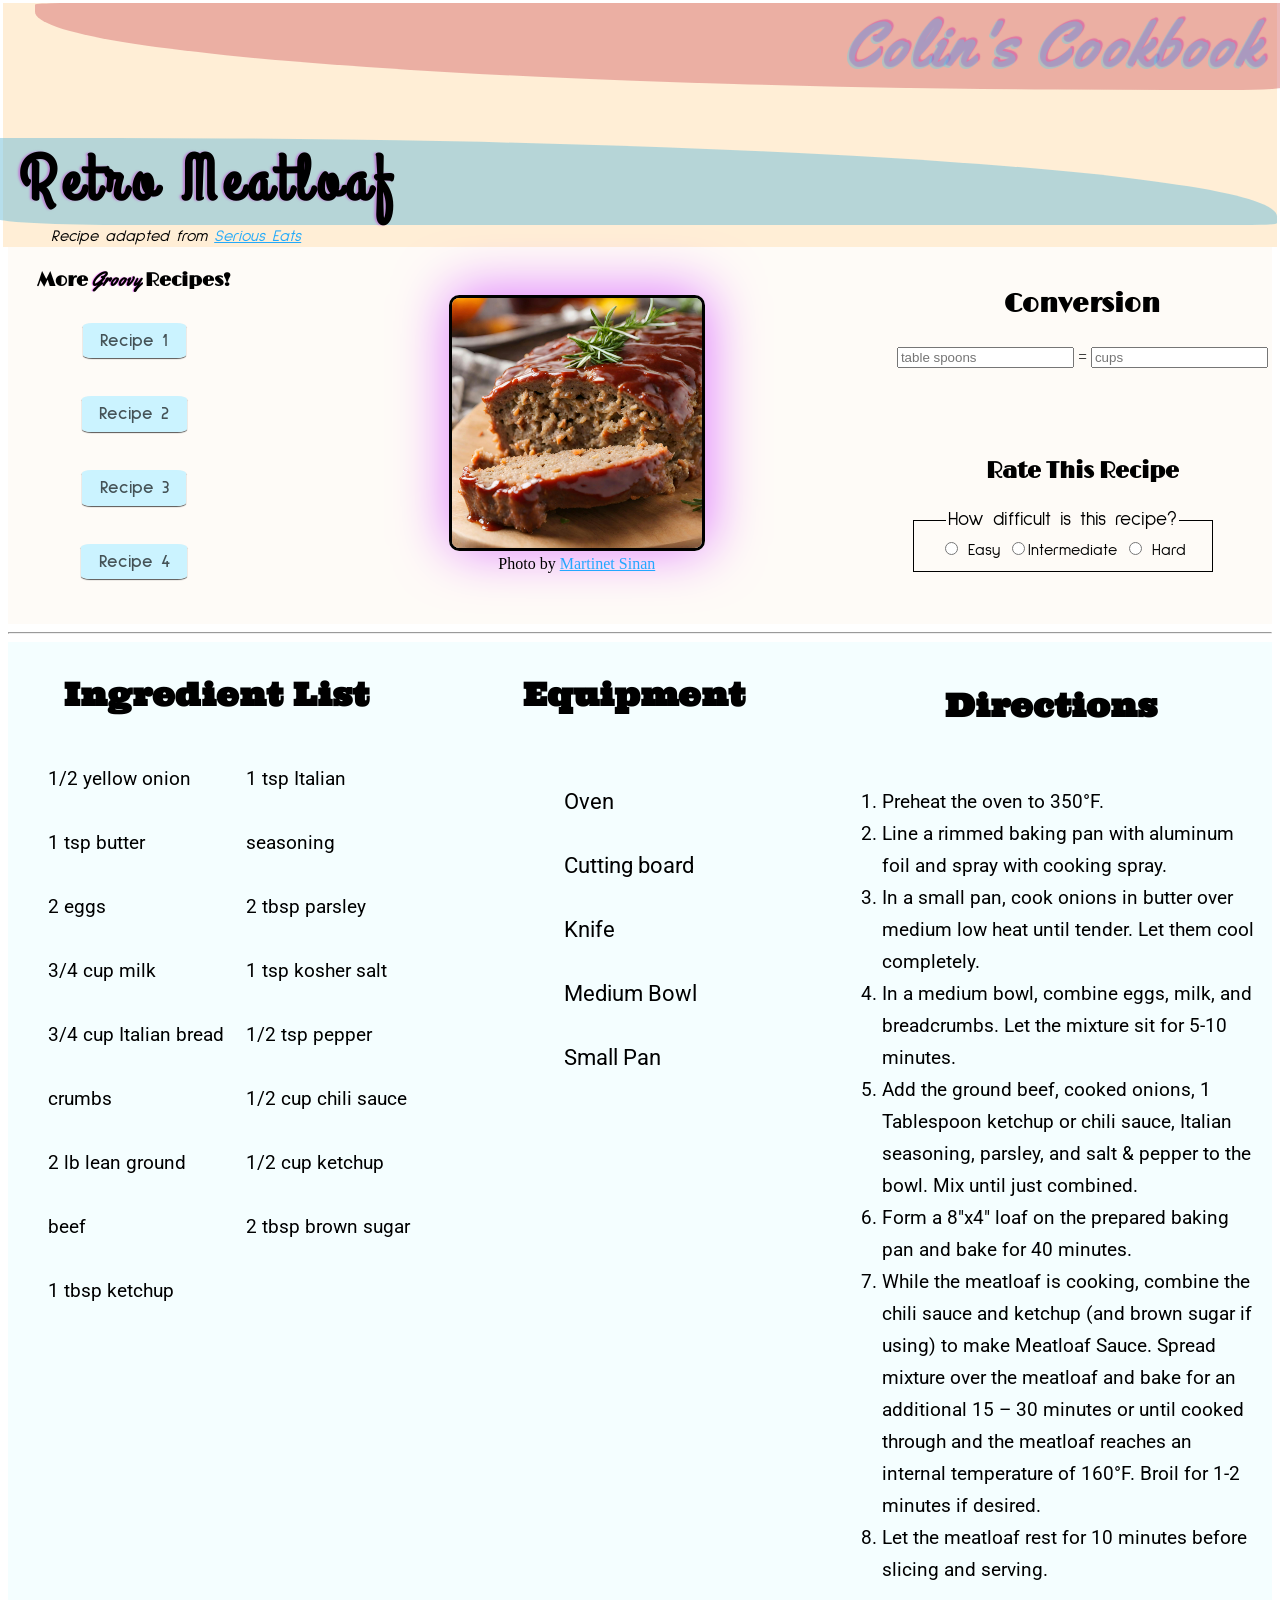
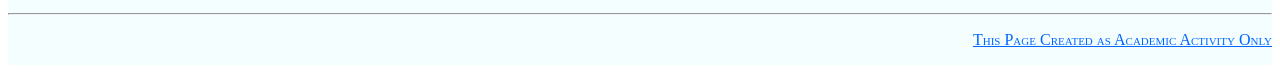
<file: index.html>
<!DOCTYPE html>
<html lang="en">

<head>
    <meta charset="UTF-8">
    <meta name="viewport" content="width=device-width, initial-scale=1.0">
    <link rel="preconnect" href="https://fonts.googleapis.com">
    <link rel="preconnect" href="https://fonts.gstatic.com" crossorigin>
    <link
        href="https://fonts.googleapis.com/css2?family=Caprasimo&family=Chicle&family=EB+Garamond:ital,wght@0,400..800;1,400..800&family=Fascinate&family=Freehand&family=Goblin+One&family=Grand+Hotel&family=Limelight&family=Roboto:ital,wght@0,100..900;1,100..900&family=Spicy+Rice&family=Sulphur+Point:wght@300;400;700&family=Trade+Winds&family=Ultra&family=Wendy+One&family=Yellowtail&display=swap"
        rel="stylesheet">
    <meta name="author" content="Colin Moen">
    <title>Colin's Cookbook</title>
    <link rel="stylesheet" href="css/style.css">
</head>

<body>
    <div class="container-fluid">

        <!-------  HEADING BOX ------>
        <div class="row" style="width: 100%">
            <header>
                <div class="pagename">
                    <h1>Colin's Cookbook</h1>
                </div>
                <h2 class="retro-meatloaf">Retro Meatloaf</h2>
                <p class="adapted-from">
                    <cite>Recipe adapted from <a
                            href="https://www.seriouseats.com/the-food-lab-all-american-meatloaf-excerpt-recipe">Serious
                            Eats</a></cite>
                </p>
            </header>
        </div>


        <!----- FIRST ROW   ------->
        <div class="row-1">
            <div class="col" id="links-box" style="width: 20%"> <!------LINKS BOX------->
                <div class="links">
                    <h3 id="links-h3">More <span class="groovy">Groovy</span> Recipes!</h3>
                    <p><a href="https://www.seriouseats.com/vietnamese-coffee-recipe-11775391">Recipe 1</a></p>
                    <p><a href="https://www.seriouseats.com/knickerbocker-glory-recipe-11771726">Recipe 2</a></p>
                    <p><a href="https://www.seriouseats.com/creamed-corn-recipe-11769268">Recipe 3</a></p>
                    <p><a href="https://www.seriouseats.com/turkey-chourico-smash-burger-recipe-11769970">Recipe 4</a>
                    </p>
                </div>
            </div>
            <div class="col" id="photo-box" style="width: 50%"> <!----- PHOTO BOX------>
                <div></div>
                <div></div>
                <figure class="photo-background">
                    <img class="photo" src="images/meatloaf-250px.png" alt="Close-up photo of a loaf of meat">
                    <figcaption class="photo-caption">
                        Photo by <a
                            href="https://unsplash.com/@foodfusionfrenzy?utm_content=creditCopyText&utm_medium=referral&utm_source=unsplash">Martinet
                            Sinan</a>
                    </figcaption>
                </figure>
            </div>
            <div class="col" id="rating-box" style="width: 30%"> <!--RATING/CONVERSION BOX-->
                <div class="conversion"> <!--conversion-->
                    <h3>Conversion</h3>
                    <input type="text" id="tblspn" name="tblspn" placeholder="table spoons">
                    =
                    <input type="text" id="cups" name="cups" placeholder="cups">
                </div>
                <div class="rating"> <!--rating-->
                    <h3>Rate This Recipe</h3>
                    <fieldset style="width: 300px">
                        <legend><span style="font-size: 1.2rem">How difficult is this recipe?</span></legend>
                        <input type="radio" id="easy" name="easy"> Easy
                        <input type="radio" id="med" name="med">Intermediate
                        <input type="radio" id="hard" name="hard"> Hard
                    </fieldset>
                    <p>&nbsp;</p>
                </div>
            </div>

        </div>
    </div>
    <hr>

    <!-----SECOND ROW -------->
    <div class="row-2">
        <div class="col" id="ingredients-box" style="width: 33%">
            <div class="ingredients"> <!--ingredients-->
                <h3>Ingredient List</h3>
                <ul>
                    <li> 1/2 yellow onion</li>
                    <li> 1 tsp butter</li>
                    <li> 2 eggs</li>
                    <li> 3/4 cup milk</li>
                    <li> 3/4 cup Italian bread crumbs</li>
                    <li> 2 lb lean ground beef</li>
                    <li> 1 tbsp ketchup</li>
                    <li> 1 tsp Italian seasoning</li>
                    <li> 2 tbsp parsley</li>
                    <li> 1 tsp kosher salt</li>
                    <li> 1/2 tsp pepper</li>
                    <li> 1/2 cup chili sauce</li>
                    <li> 1/2 cup ketchup</li>
                    <li> 2 tbsp brown sugar</li>
                </ul>
            </div>
        </div>
        <div class="col" id="equipment-box" style="width: 33%">
            <div class="equipment"> <!--equipment-->
                <h3>Equipment</h3>
                <div class="equipment-list">
                    <ul>
                        <li>Oven</li>
                        <li>Cutting board</li>
                        <li>Knife</li>
                        <li>Medium Bowl</li>
                        <li>Small Pan</li>
                    </ul>
                </div>
            </div>
        </div>
        <div class="col" id="directions-box" style="width: 33%">
            <div class="directions"> <!--directions-->
                <h3>Directions</h3>
                <ol>
                    <li>Preheat the oven to 350°F.</li>
                    <li> Line a rimmed baking pan with aluminum foil and spray with cooking spray.</li>
                    <li> In a small pan, cook onions in butter over medium low heat until tender. Let them cool
                        completely.
                    </li>
                    <li> In a medium bowl, combine eggs, milk, and breadcrumbs. Let the mixture sit for 5-10
                        minutes.
                    </li>
                    <li> Add the ground beef, cooked onions, 1 Tablespoon ketchup or chili sauce, Italian seasoning,
                        parsley,
                        and
                        salt & pepper to the bowl. Mix until just combined.</li>
                    <li> Form a 8"x4" loaf on the prepared baking pan and bake for 40 minutes.</li>
                    <li> While the meatloaf is cooking, combine the chili sauce and ketchup (and brown sugar if
                        using)
                        to
                        make
                        Meatloaf Sauce. Spread mixture over the meatloaf and bake for an additional 15 – 30 minutes
                        or
                        until
                        cooked
                        through and the meatloaf reaches an internal temperature of 160°F. Broil for 1-2 minutes if
                        desired.
                    </li>
                    <li> Let the meatloaf rest for 10 minutes before slicing and serving.</li>
                </ol>
            </div>
        </div>
    </div>


    <!--------FOOTER   BOX------->
    <div class="row-3">
        <div class="col" style="width: 100%">
            <div>
                <hr>
                <p>
                    <a id="disclaimer" href="https://www.bellevuecollege.edu">This Page Created as Academic Activity
                        Only</a>
                </p>
            </div>
        </div>
    </div>
    </div>
</body>

</html>
</file>
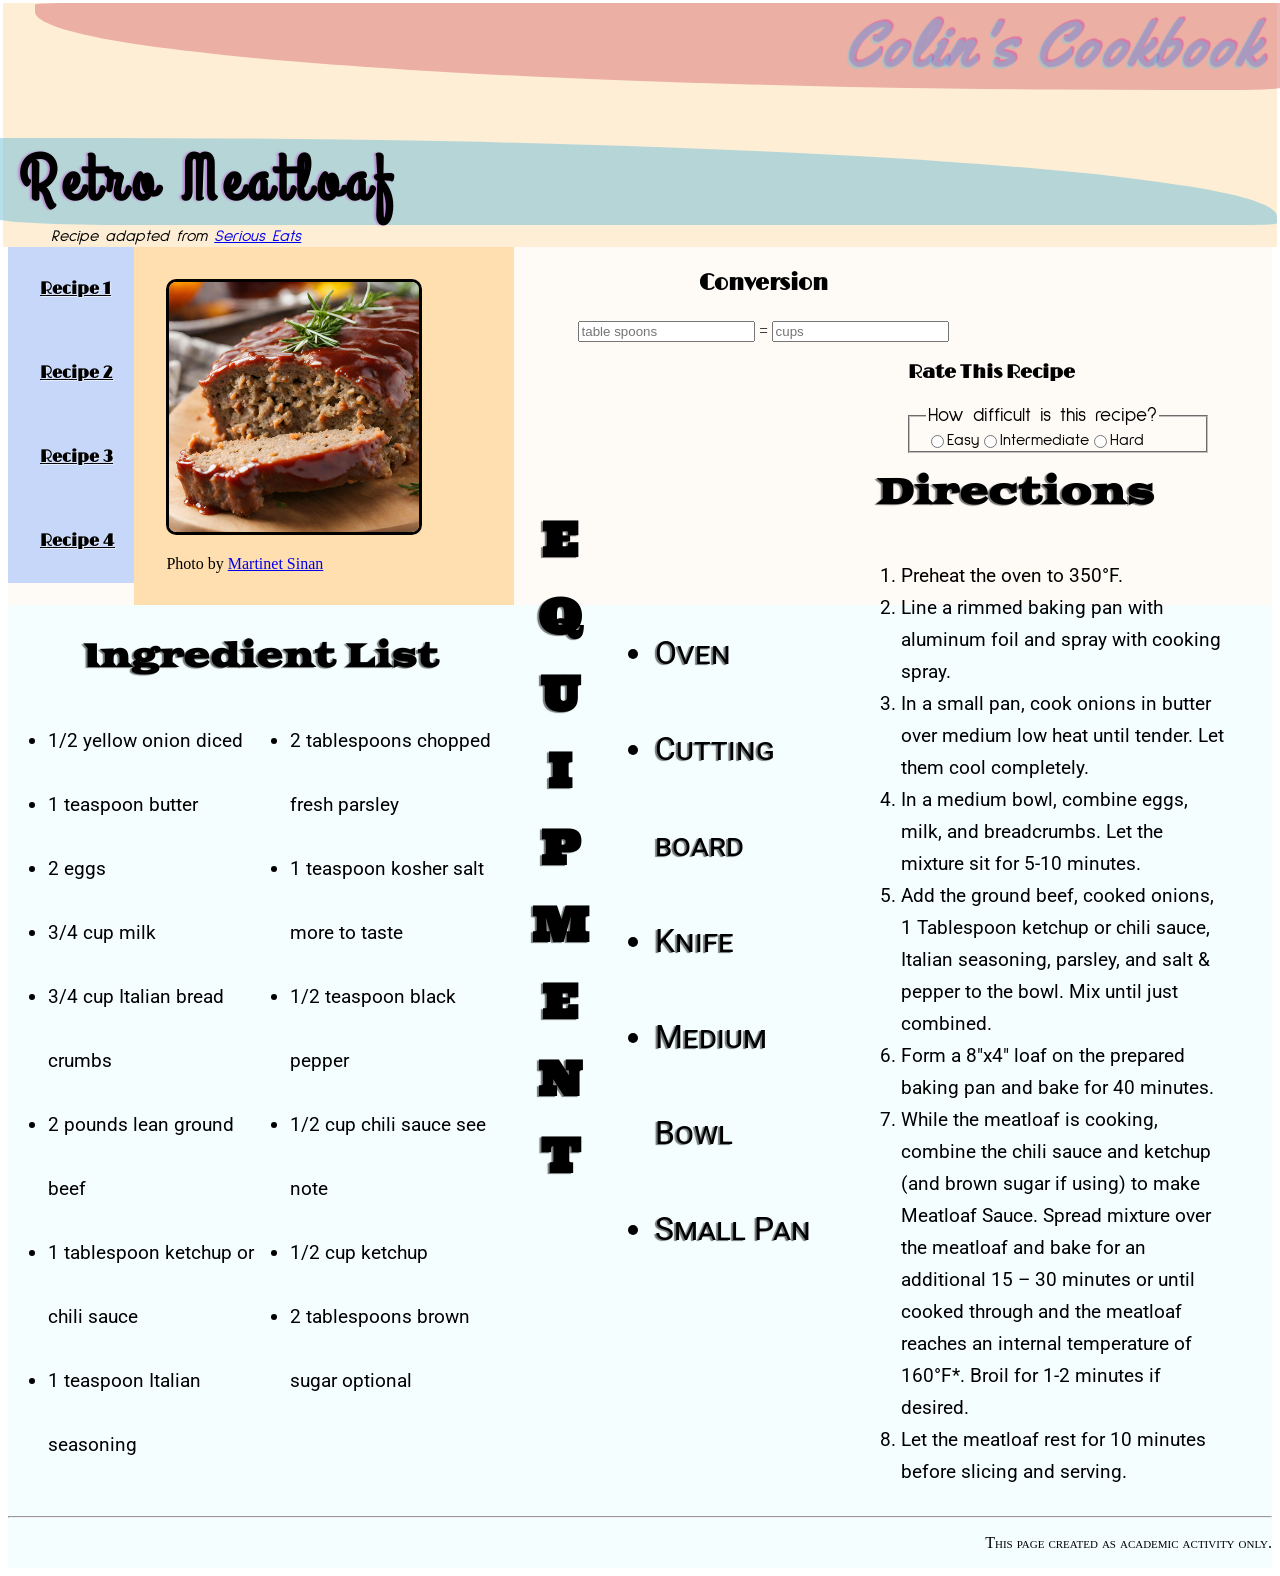
<file: CodingAssignment5/index.html>
<!DOCTYPE html>
<html lang="en">

<head>
    <meta charset="UTF-8">
    <meta name="viewport" content="width=device-width, initial-scale=1.0">
    <link rel="preconnect" href="https://fonts.googleapis.com">
    <link rel="preconnect" href="https://fonts.gstatic.com" crossorigin>
    <link
        href="https://fonts.googleapis.com/css2?family=Caprasimo&family=Chicle&family=EB+Garamond:ital,wght@0,400..800;1,400..800&family=Fascinate&family=Freehand&family=Goblin+One&family=Grand+Hotel&family=Limelight&family=Roboto:ital,wght@0,100..900;1,100..900&family=Spicy+Rice&family=Sulphur+Point:wght@300;400;700&family=Trade+Winds&family=Ultra&family=Wendy+One&family=Yellowtail&display=swap"
        rel="stylesheet">
    <title>Document</title>
    <link rel="stylesheet" href="css/style.css">
</head>

<body>
    <div class="container-fluid">

        <!-------  HEADING BOX ------>
        <div class="row" style="width: 100%">
            <header>
                <div class="pagename">
                    <h1>Colin's Cookbook</h1>
                </div>
                <h2 class="retro-meatloaf">Retro Meatloaf</h2>
                <p class="adapted-from">
                    <cite>Recipe adapted from <a
                            href="https://www.seriouseats.com/the-food-lab-all-american-meatloaf-excerpt-recipe">Serious
                            Eats</a></cite>
                </p>
            </header>
        </div>


        <!----- FIRST THREE COLUMNS ------->
        <div class="row-1">
            <div class="col" class="linkbox" style="width: 10%">
                <div class="links">
                    <a href="recipe-1">Recipe 1</a>
                    <a href="recipe-2">Recipe 2</a>
                    <a href="recipe-3">Recipe 3</a>
                    <a href="recipe-4">Recipe 4</a>
                </div>
            </div>

            <div class="col" style="width: 30%; background-color: rgba(255, 186, 82, 0.432)">
                <figure class="photo-background">
                    <img class="photo" src="images/meatloaf-250px.png" alt="Close-up photo of a loaf of meat">
                    <figcaption class="photo-caption">
                        Photo by <a
                            href="https://unsplash.com/@foodfusionfrenzy?utm_content=creditCopyText&utm_medium=referral&utm_source=unsplash">Martinet
                            Sinan</a>
                    </figcaption>
                </figure>
            </div>
            <div class="col" style="width: 60%">
                <div class="conversion">
                    <h3>Conversion</h3>
                    <input type="text" id="tblspn" name="tblspn" placeholder="table spoons">
                    =
                    <input type="text" id="cups" name="cups" placeholder="cups">
                </div>
                <div class="rating">
                    <h3>Rate This Recipe</h3>
                    <fieldset style="width: 300px">
                        <legend><span style="font-size: 1.2rem">How difficult is this recipe?</span></legend>
                        <input type="radio" id="easy" name="easy"> Easy
                        <input type="radio" id="med" name="med">Intermediate
                        <input type="radio" id="hard" name="hard"> Hard
                    </fieldset>
                    <p>&nbsp;</p>
                </div>
            </div>

        </div>
    </div>


    <!-----SECOND THREE COLUMNS -------->
    <div class="row-2">
        <div class="col" style="width: 40%">
            <div class="ingredients">
                <h3>Ingredient List</h3>
                <ul>
                    <li> 1/2 yellow onion diced</li>
                    <li> 1 teaspoon butter</li>
                    <li> 2 eggs</li>
                    <li> 3/4 cup milk</li>
                    <li> 3/4 cup Italian bread crumbs</li>
                    <li> 2 pounds lean ground beef</li>
                    <li> 1 tablespoon ketchup or chili sauce</li>
                    <li> 1 teaspoon Italian seasoning</li>
                    <li> 2 tablespoons chopped fresh parsley</li>
                    <li> 1 teaspoon kosher salt more to taste</li>
                    <li> 1/2 teaspoon black pepper</li>
                    <li> 1/2 cup chili sauce see note</li>
                    <li> 1/2 cup ketchup</li>
                    <li> 2 tablespoons brown sugar optional</li>
                </ul>
            </div>
        </div>
        <div class="col" style="width: 30%">
            <div class="equipment">
                <h3>Equipment</h3>
                <ul>
                    <li>Oven</li>
                    <li>Cutting board</li>
                    <li>Knife</li>
                    <li>Medium Bowl</li>
                    <li>Small Pan</li>
                </ul>
            </div>
        </div>
        <div class="col" style="width: 30%">
            <div class="directions">
                <h3>Directions</h3>
                <ol style="line-height: 1.2">
                    <li>Preheat the oven to 350°F.</li>
                    <li> Line a rimmed baking pan with aluminum foil and spray with cooking spray.</li>
                    <li> In a small pan, cook onions in butter over medium low heat until tender. Let them cool
                        completely.
                    </li>
                    <li> In a medium bowl, combine eggs, milk, and breadcrumbs. Let the mixture sit for 5-10
                        minutes.
                    </li>
                    <li> Add the ground beef, cooked onions, 1 Tablespoon ketchup or chili sauce, Italian seasoning,
                        parsley,
                        and
                        salt & pepper to the bowl. Mix until just combined.</li>
                    <li> Form a 8"x4" loaf on the prepared baking pan and bake for 40 minutes.</li>
                    <li> While the meatloaf is cooking, combine the chili sauce and ketchup (and brown sugar if
                        using)
                        to
                        make
                        Meatloaf Sauce. Spread mixture over the meatloaf and bake for an additional 15 – 30 minutes
                        or
                        until
                        cooked
                        through and the meatloaf reaches an internal temperature of 160°F*. Broil for 1-2 minutes if
                        desired.
                    </li>
                    <li> Let the meatloaf rest for 10 minutes before slicing and serving.</li>
                </ol>
            </div>
        </div>
    </div>


    <!--------FOOTER   BOX------->
    <div class="row-3">
        <div class="col" style="width: 100%">
            <div>
                <hr>
                <p class="disclaimer" style="text-align: right; color: black">This page created as academic activity
                    only.
                </p>
            </div>
        </div>
    </div>
    </div>
</body>

</html>
</file>
<file: css/style.css>
* {
    box-sizing: border-box;
}

[class*="col"] {
    float: left;
    /* border: 1px solid rgba(0, 0, 0, 0.2); */
    /* Light border for layout */
    /*   padding: 15px; */
}


.row-1::after {
    content: "";
    clear: both;
    display: block;
}

.row-2::after {
    content: "";
    clear: both;
    display: block;

}

.row-3::after {
    content: "";
    clear: both;
    display: block;

}


.row-1 {

    background-color: rgba(252, 245, 237, 0.438);
}

.row-2 {
    background-color: rgba(220, 251, 255, 0.32);
}

.row-3 {

    background-color: rgba(220, 251, 255, 0.32);
}

.row-3 p {
    text-align: right;
}

/* <-----BEGIN PAGE COMPONENTS ---->  */


/* -----  HEADER ------ */

header {
    background-color: rgb(255, 238, 214);
    padding: 0 0 0 0;
    margin: -0.3rem -0.3rem 0 -0.3rem;
}

.pagename {
    text-align: right;
    font-size: 2rem;
    font-family: 'Yellowtail';
    padding: 0 0 0 2rem;
    margin: 0 -1rem 0 0;
}

.pagename h1 {
    margin: 0 0 0 0;
    padding: 0 2rem 0 0;
    letter-spacing: 0.2rem;
    background-color: rgba(216, 115, 115, 0.5);
    border-bottom-left-radius: 90%;
    border-bottom-right-radius: 5%;
    border-top-left-radius: 2%;
    border-top-right-radius: 0;
    color: rgba(55, 232, 255, 0.31);
    text-shadow: 2px -2px 1px rgba(196, 0, 165, 0.32);
}

.retro-meatloaf {
    font-family: 'Grand hotel';
    font-size: 4rem;
    letter-spacing: .4rem;
    color: rgb(0, 0, 0);
    text-shadow: -2px 0px 2px rgba(196, 70, 212, 0.534);
    padding: 0 2rem 0 2rem;
    margin: 3rem 0 0 -1rem;
    background-color: rgba(115, 192, 216, 0.521);
    border-bottom-left-radius: 10%;
    border-bottom-right-radius: 2%;
    border-top-left-radius: 0;
    border-top-right-radius: 90%;

}

.adapted-from {
    font-family: 'Sulphur Point';
    font-size: 1rem;
    padding: 0 0 0 3rem;
    margin: 0 0 0 0rem;
}





/* --------- FIRST ROW OF 3 --------- */





/* ----- LINKS ------ */

#links-box {

    background-color: #fefbf7;
    /* border: 4px solid black; */
}

.links {
    margin: 0 0 0 0;

}

#links-h3 {
    font-family: 'Limelight';
    font-size: 1.2rem;
}

.links p {
    display: block;
    text-align: center;
    font-family: 'Caprasimo';
    font-size: 1.1rem;
    font-weight: 800;
    color: rgb(0, 0, 0);
    text-align: center;
    padding: 1rem 0;
}

.links a {
    color: rgba(0, 0, 0, 0.664);
    background-color: rgb(203, 243, 255);
    border-radius: 9%;
    padding: 0.5em 1em 0.5em 1em;
    text-decoration: none;
    font-family: 'Sulphur Point';
    box-shadow: 0px 1px 1px rgba(0, 0, 0, 0.664);



}

a {
    color: rgba(0, 159, 255, 0.86);
}

a:hover {
    color: rgb(0, 0, 0);
    text-shadow: 1px 1px 1px rgba(0, 0, 0, 0.295);
}

.groovy {
    font-family: 'Yellowtail';
    text-shadow: -1px 0px 1px rgba(236, 29, 255, 0.575);
}


/* ------ PHOTO ------ */

.photo-background {
    text-align: center;
    /* margin-top: 2rem; */
    padding-top: 2rem;
}

#photo-box {
    /* background-color: #c6d6f9;
    border: 4px solid black; */
}

.photo {
    margin: 0 0 0 0;
    border: 3px solid rgb(0, 0, 0);
    border-radius: 4%;
    box-shadow: 2px -3px 55px rgb(223, 117, 255);

}

.photo-caption {}




/* ------RATING / CONVERSION- -------*/


#rating-box {
    /* background-color: #c6d6f9;
    border: 4px solid black; */
    display: grid;
    grid-template-rows: 1fr 1fr;
    justify-content: center;


}

.rating {
    font-family: 'Limelight';
    font-size: 1rem;
    display: flex;
    flex-direction: column;
    text-align: center;
    justify-content: center;
}

.rating h3 {
    font-family: 'Limelight';
    font-size: 1.4rem;
}


fieldset {
    font-size: 1rem;
    font-family: 'Sulphur Point';
    /* padding: 0 0 0 0; */
    width: 100%;
    margin: 0 0 0 1rem;
    border: 1px solid #000000;
    box-sizing: border-box;
}

fieldset legend {
    font-size: 0.4rem;
}

fieldset input {}



.conversion {
    margin-top: 1rem;
    font-family: 'Limelight';
    font-size: 1.2rem;

}

.conversion h3 {
    font-family: 'Limelight';
    font-size: 1.6rem;

}


/* ------  SECOND ROW OF 3 -----*/

h3 {
    font-size: 2rem;
    text-align: center;
    font-family: 'Ultra';
}

#ingredients-box {
    /* border: 2px solid black; */
}

.ingredients {}


.ingredients ul {
    list-style-type: none;
    font-family: 'Roboto';
    font-size: 1.2rem;
    column-count: 2;

}

.ingredients li {

    line-height: 4rem
}


#equipment-box {
    /* 
    border: 2px solid black; */
}

.equipment {}

.equipment-list {
    display: grid;
    grid-template-columns: 1fr 1fr 1fr;

}

.equipment ul {
    grid-column: 2;
    text-align: left;
    font-size: 1.4rem;
    list-style-type: none;
    font-family: 'Roboto';
    padding: 0;

}

.equipment li {

    line-height: 4rem;
}


#directions-box {
    /* 
    border: 2px solid black; */
}

.directions {

    text-align: left;
    font-family: 'Roboto';
    font-size: 1.2rem;
    line-height: 6rem;
    margin-top: -1rem;
}

.directions h3 {
    padding: 0 0 0 0;
}

.directions li {
    line-height: 2rem;
}


/*--------- FOOTER --------*/



#disclaimer {
    color: rgb(0, 102, 255);
    font-variant: small-caps;
    text-align: right;
}



#disclaimer:hover {
    text-decoration: none;
    color: rgba(0, 102, 255, 0.863);
}
</file>
<file: CodingAssignment5/css/style.css>
* {
    box-sizing: border-box;
}

[class*="col"] {
    float: left;
    /* border: 1px solid rgba(0, 0, 0, 0.2); */
    /* Light border for layout */
    /*   padding: 15px; */
}

.row-1::after {
    content: "";
    clear: both;
    display: block;
}

.row-2::after {
    content: "";
    clear: both;
    display: block;

}

.row-3::after {
    content: "";
    clear: both;
    display: block;

}


.row-1 {

    background: rgba(252, 245, 237, 0.438);
}

.row-2 {
    background-color: rgba(220, 251, 255, 0.32);
}

.row-3 {

    background-color: rgba(220, 251, 255, 0.32);
}

/* <-----BEGIN PAGE COMPONENTS ---->  */


/* -----  HEADER ------ */

header {
    background-color: rgb(255, 238, 214);
    padding: 0 0 0 0;
    margin: -0.3rem -0.3rem 0 -0.3rem;
}

.pagename {
    text-align: right;
    font-size: 2rem;
    font-family: 'Yellowtail';
    padding: 0 0 0 2rem;
    margin: 0 -1rem 0 0;
}

.pagename h1 {
    margin: 0 0 0 0;
    padding: 0 2rem 0 0;
    letter-spacing: 0.2rem;
    background-color: rgba(216, 115, 115, 0.5);
    border-bottom-left-radius: 90%;
    border-bottom-right-radius: 5%;
    border-top-left-radius: 2%;
    border-top-right-radius: 0;
    color: rgba(55, 232, 255, 0.31);
    text-shadow: 2px -2px 1px rgba(196, 0, 165, 0.32);
}

.retro-meatloaf {
    font-family: 'Grand hotel';
    font-size: 4rem;
    letter-spacing: .4rem;
    color: rgb(0, 0, 0);
    text-shadow: -2px 0px 2px rgba(196, 70, 212, 0.534);
    padding: 0 2rem 0 2rem;
    margin: 3rem 0 0 -1rem;
    background-color: rgba(115, 192, 216, 0.521);
    border-bottom-left-radius: 10%;
    border-bottom-right-radius: 2%;
    border-top-left-radius: 0;
    border-top-right-radius: 90%;

}

.adapted-from {
    font-family: 'Sulphur Point';
    font-size: 1rem;
    padding: 0 0 0 3rem;
    margin: 0 0 0 0rem;
}





/* --------- FIRST ROW OF 3 --------- */


/* ------ PHOTO ------ */

.photo-background {

    /* background-color: rgba(196, 0, 165, 0.32); */
    padding: 0;
    margin: 2rem 0 0 2rem;
    border-radius: 10%;
}

.photo {
    margin: 0 0 3rem 0;
    border: 3px solid rgb(0, 0, 0);
    border-radius: 4%;

}

.photo-caption {

    margin: -2rem 0 0 0;
    padding: 0 0 2rem 0;
}


/* ----- LINKS ------ */



.links {
    margin: 0 0 0 0;
    background-color: rgba(81, 136, 255, 0.32);
}

.links a {
    display: block;
    font-family: 'Limelight';
    font-size: 1rem;
    font-weight: 600;
    color: rgb(0, 0, 0);
    text-align: left;
    padding: 2rem 0rem;
    margin: 0 0 0 2rem;
    text-shadow: 1px 1px 1px rgba(255, 255, 255, 0.534);
}

.links a:hover {
    color: rgb(0, 0, 0);
    text-shadow: 1px 1px 1px rgba(0, 0, 0, 0.295);


}




/* ------RATING / CONVERSION- -------*/



.rating {
    font-family: 'Limelight';
    font-size: 1rem;
    display: inline-block;
    margin: 0 4rem 0 0;
    float: right;
}


fieldset {
    display: flex;
    font-size: 1rem;
    font-family: 'Sulphur Point';
    margin: 0;
    padding: 0 1rem 0 1rem;
}

fieldset input {}



.conversion {
    font-family: 'Limelight';
    font-size: 1.2rem;
    text-align: center;
    display: inline-block;
    margin: 0 0 0 4rem;

}


/* ------  SECOND ROW OF 3 -----*/

.ingredients {}

.ingredients h3 {
    text-shadow: -2px 1px 1px rgba(0, 0, 0, 0.534);
    text-align: center;
    font-family: 'Goblin One';
    font-size: 2rem;
}

.ingredients ul {
    font-family: 'Roboto';
    font-size: 1.2rem;
    column-count: 2;

}

.ingredients li {

    line-height: 4rem
}

.equipment {

    column-count: 2;

}

.equipment h3 {
    writing-mode: vertical-lr;
    text-orientation: upright;
    text-align: left;
    font-family: 'Ultra';
    text-transform: uppercase;
    font-size: 3rem;
    margin: -8rem 0 6rem -1rem;
    padding: 2rem;
    letter-spacing: 1rem;
    text-shadow: -2px 1px 1px rgba(0, 0, 0, 0.534)
}

.equipment ul {
    font-size: 2rem;
    font-family: 'Roboto';
    margin: 0 4rem 0 -6rem;
    line-height: 6rem;
    font-variant: small-caps;
    text-shadow: -2px 1px 1px rgba(0, 0, 0, 0.534);
}


.directions {

    text-align: left;
    font-family: 'Roboto';
    font-size: 1.2rem;
    line-height: 6rem;
    margin: -10rem 0 0 -2rem;
    padding: 0 3rem 0 0;
}

.directions h3 {
    text-shadow: -2px 1px 1px rgba(0, 0, 0, 0.534);
    text-align: left;
    font-family: 'Goblin One';
    font-size: 2.2rem;
    margin: 0 0 0 1rem;
}

.directions li {
    line-height: 2rem;
}


/*--------- FOOTER --------*/

.disclaimer {

    font-variant: small-caps;
}
</file>
